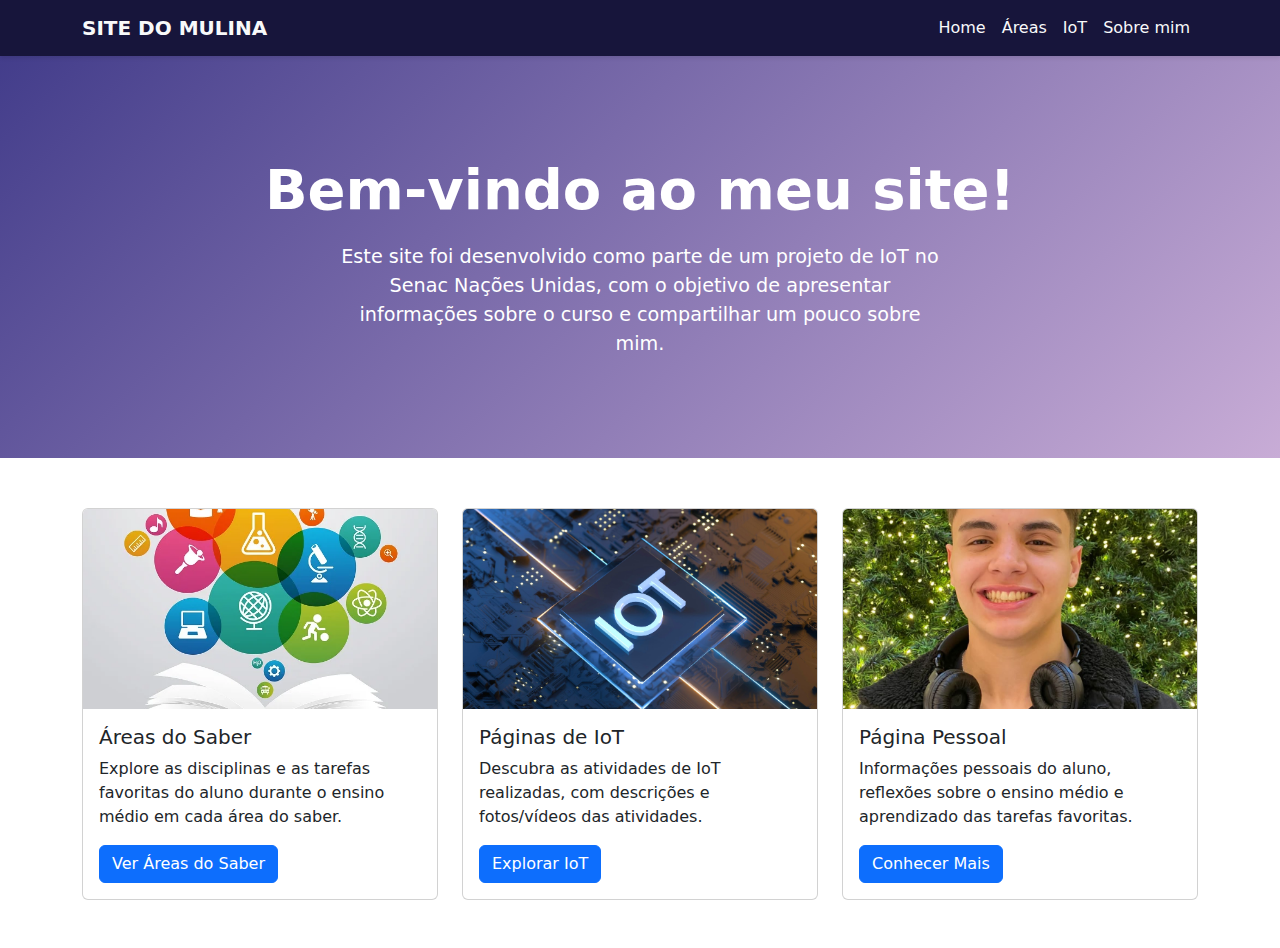
<file: index.html>
<!DOCTYPE html>
<html lang="en">
  <head>
    <meta charset="UTF-8" />
    <meta name="viewport" content="width=device-width, initial-scale=1.0" />
    <title>Beautiful Landing Page</title>
    <link rel="stylesheet" href="styles/index.css" />
    <!-- Bootstrap CSS -->
    <link
      href="https://cdn.jsdelivr.net/npm/bootstrap@5.3.0/dist/css/bootstrap.min.css"
      rel="stylesheet"
    />
  </head>
  <body>
    <!-- Navbar -->
    <nav class="navbar navbar-expand-lg navbar-light">
      <div class="container">
        <a class="navbar-brand fw-semibold text-light" href="#"
          >SITE DO MULINA</a
        >
        <button
          class="navbar-toggler"
          type="button"
          data-bs-toggle="collapse"
          data-bs-target="#navbarNav"
          aria-controls="navbarNav"
          aria-expanded="false"
          aria-label="Toggle navigation"
        >
          <span class="navbar-toggler-icon navbar-dark">
            <i class="fas fa-bars" style="color: #fff; font-size: 28px"></i>
          </span>
        </button>
        <div class="collapse navbar-collapse" id="navbarNav">
          <ul class="navbar-nav ms-auto">
            <li class="nav-item">
              <a
                class="nav-link active text-light"
                aria-current="page"
                href="index.html"
                >Home</a
              >
            </li>
            <li class="nav-item">
              <a class="nav-link text-light" href="areas-do-saber.html"
                >Áreas</a
              >
            </li>
            <li class="nav-item">
              <a class="nav-link text-light" href="iot.html">IoT</a>
            </li>
            <li class="nav-item">
              <a class="nav-link text-light" href="pagina-pessoal.html">Sobre mim</a>
            </li>
          </ul>
        </div>
      </div>
    </nav>

    <!-- Hero Section -->
    <section class="hero text-center">
      <div class="container">
        <h1>Bem-vindo ao meu site!</h1>
        <p>
          Este site foi desenvolvido como parte de um projeto de IoT no Senac
          Nações Unidas, com o objetivo de apresentar informações sobre o curso
          e compartilhar um pouco sobre mim.
        </p>
      </div>
    </section>

    <!-- Navigation Cards -->
    <!-- Navigation Cards -->
    <section class="container mb-5">
      <div class="row g-4">
        <!-- Card Áreas do Saber -->
        <div class="col-md-4">
          <div class="card h-100">
            <img
              src="static/index/areas-do-conhecimento.webp"
              class="card-img-top"
              alt="Áreas do Saber"
            />
            <div class="card-body">
              <h5 class="card-title">Áreas do Saber</h5>
              <p class="card-text">
                Explore as disciplinas e as tarefas favoritas do aluno durante o
                ensino médio em cada área do saber.
              </p>
              <a href="areas-do-saber.html" class="btn btn-primary"
                >Ver Áreas do Saber</a
              >
            </div>
          </div>
        </div>
        <!-- Card Páginas de IoT -->
        <div class="col-md-4">
          <div class="card h-100">
            <img
              src="static/index/IOT.jpg"
              class="card-img-top"
              alt="Páginas de IoT"
            />
            <div class="card-body">
              <h5 class="card-title">Páginas de IoT</h5>
              <p class="card-text">
                Descubra as atividades de IoT realizadas, com descrições e
                fotos/vídeos das atividades.
              </p>
              <a href="iot.html" class="btn btn-primary">Explorar IoT</a>
            </div>
          </div>
        </div>
        <!-- Card Página Pessoal -->
        <div class="col-md-4">
          <div class="card h-100">
            <img
              src="static/index/fotosite.jpg"
              class="card-img-top"
              alt="Página Pessoal"
            />
            <div class="card-body">
              <h5 class="card-title">Página Pessoal</h5>
              <p class="card-text">
                Informações pessoais do aluno, reflexões sobre o ensino médio e
                aprendizado das tarefas favoritas.
              </p>
              <a href="pagina-pessoal.html" class="btn btn-primary"
                >Conhecer Mais</a
              >
            </div>
          </div>
        </div>
      </div>
    </section>

    <!-- Bootstrap JS -->
    <script src="https://cdn.jsdelivr.net/npm/bootstrap@5.3.0/dist/js/bootstrap.bundle.min.js"></script>
  </body>
</html>
</file>
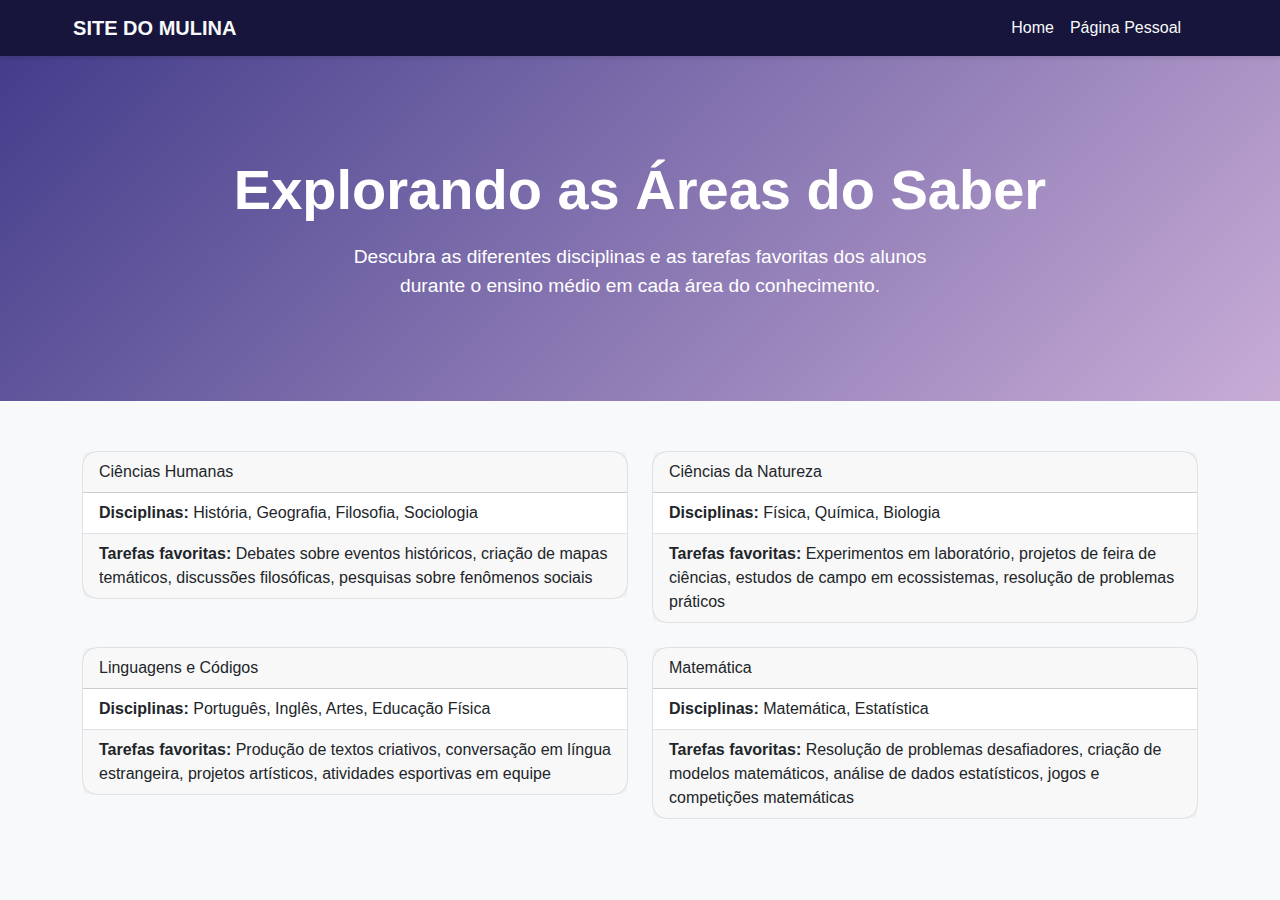
<file: areas-do-saber.html>
<!DOCTYPE html>
<html lang="pt-BR">
  <head>
    <meta charset="UTF-8" />
    <meta name="viewport" content="width=device-width, initial-scale=1.0" />
    <title>Áreas do Saber</title>
    <!-- Bootstrap CSS -->
    <link
      href="https://cdn.jsdelivr.net/npm/bootstrap@5.3.0/dist/css/bootstrap.min.css"
      rel="stylesheet"
    />
    <link rel="stylesheet" href="styles/index.css" />
  </head>
  <body>
    <!-- Navbar -->
    <!-- Navbar -->
    <nav class="navbar navbar-expand-lg navbar-light">
      <div class="container">
        <a class="navbar-brand fw-semibold text-light" href="#"
          >SITE DO MULINA</a
        >
        <button
          class="navbar-toggler"
          type="button"
          data-bs-toggle="collapse"
          data-bs-target="#navbarNav"
          aria-controls="navbarNav"
          aria-expanded="false"
          aria-label="Toggle navigation"
        >
          <span class="navbar-toggler-icon navbar-dark">
            <i class="fas fa-bars" style="color: #fff; font-size: 28px"></i>
          </span>
        </button>
        <div class="collapse navbar-collapse" id="navbarNav">
          <ul class="navbar-nav ms-auto">
            <li class="nav-item">
              <a class="nav-link active text-light" aria-current="page" href="index.html"
                >Home</a
              >
            </li>
            <li class="nav-item">
              <a class="nav-link text-light" href="pagina-pessoal.html"
                >Página Pessoal</a
              >
            </li>
          </ul>
        </div>
      </div>
    </nav>

    <!-- Hero Section -->
    <section class="hero text-center">
      <div class="container">
        <h1>Explorando as Áreas do Saber</h1>
        <p>
          Descubra as diferentes disciplinas e as tarefas favoritas dos alunos
          durante o ensino médio em cada área do conhecimento.
        </p>
      </div>
    </section>

    <!-- Areas of Knowledge Cards -->
    <section class="container">
      <div class="row g-4">
        <div class="col-md-6" id="ciencias-humanas">
          <div class="card border">
            <div class="card-header">Ciências Humanas</div>
            <ul class="list-group list-group-flush">
              <li class="list-group-item">
                <strong>Disciplinas:</strong> História, Geografia, Filosofia,
                Sociologia
              </li>
            </ul>
            <div class="card-footer">
              <strong>Tarefas favoritas:</strong> Debates sobre eventos
              históricos, criação de mapas temáticos, discussões filosóficas,
              pesquisas sobre fenômenos sociais
            </div>
          </div>
        </div>
        <div class="col-md-6" id="ciencias-natureza">
          <div class="card border">
            <div class="card-header">Ciências da Natureza</div>
            <ul class="list-group list-group-flush">
              <li class="list-group-item">
                <strong>Disciplinas:</strong> Física, Química, Biologia
              </li>
            </ul>
            <div class="card-footer">
              <strong>Tarefas favoritas:</strong> Experimentos em laboratório,
              projetos de feira de ciências, estudos de campo em ecossistemas,
              resolução de problemas práticos
            </div>
          </div>
        </div>
        <div class="col-md-6" id="linguagens-codigos">
          <div class="card border">
            <div class="card-header">Linguagens e Códigos</div>
            <ul class="list-group list-group-flush">
              <li class="list-group-item">
                <strong>Disciplinas:</strong> Português, Inglês, Artes, Educação
                Física
              </li>
            </ul>
            <div class="card-footer">
              <strong>Tarefas favoritas:</strong> Produção de textos criativos,
              conversação em língua estrangeira, projetos artísticos, atividades
              esportivas em equipe
            </div>
          </div>
        </div>
        <div class="col-md-6" id="matematica">
          <div class="card border">
            <div class="card-header">Matemática</div>
            <ul class="list-group list-group-flush">
              <li class="list-group-item">
                <strong>Disciplinas:</strong> Matemática, Estatística
              </li>
            </ul>
            <div class="card-footer">
              <strong>Tarefas favoritas:</strong> Resolução de problemas
              desafiadores, criação de modelos matemáticos, análise de dados
              estatísticos, jogos e competições matemáticas
            </div>
          </div>
        </div>
      </div>
    </section>

    <!-- Bootstrap JS -->
    <script src="https://cdn.jsdelivr.net/npm/bootstrap@5.3.0/dist/js/bootstrap.bundle.min.js"></script>
  </body>
</html>
</file>
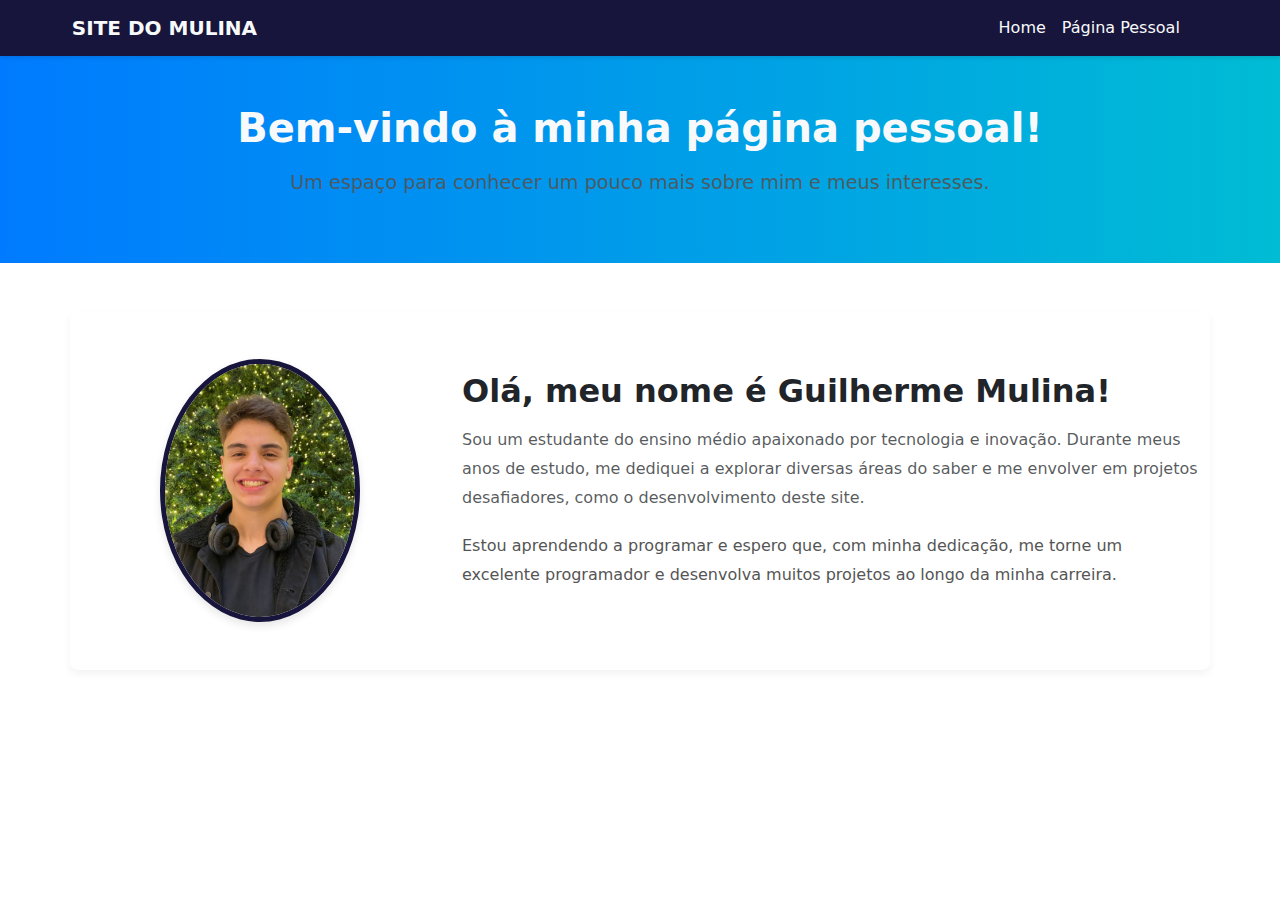
<file: pagina-pessoal.html>
<!DOCTYPE html>
<html lang="en">
  <head>
    <meta charset="UTF-8" />
    <meta name="viewport" content="width=device-width, initial-scale=1.0" />
    <title>Página Pessoal - Guilherme Mulina</title>
    <link rel="stylesheet" href="styles/pagina-pessoal.css" />
    <!-- Bootstrap CSS -->
    <link href="https://cdn.jsdelivr.net/npm/bootstrap@5.3.3/dist/css/bootstrap.min.css" rel="stylesheet" integrity="sha384-QWTKZyjpPEjISv5WaRU9OFeRpok6YctnYmDr5pNlyT2bRjXh0JMhjY6hW+ALEwIH" crossorigin="anonymous">
  </head>
  <body>
    <!-- Navbar -->
    <nav class="navbar navbar-expand-lg navbar-light">
      <div class="container">
        <a class="navbar-brand fw-semibold text-light" href="#"
          >SITE DO MULINA</a
        >
        <button
          class="navbar-toggler"
          type="button"
          data-bs-toggle="collapse"
          data-bs-target="#navbarNav"
          aria-controls="navbarNav"
          aria-expanded="false"
          aria-label="Toggle navigation"
        >
          <span class="navbar-toggler-icon navbar-dark">
            <i class="fas fa-bars" style="color: #fff; font-size: 28px"></i>
          </span>
        </button>
        <div class="collapse navbar-collapse" id="navbarNav">
          <ul class="navbar-nav ms-auto">
            <li class="nav-item">
              <a class="nav-link active text-light" aria-current="page" href="index.html"
                >Home</a
              >
            </li>
            <li class="nav-item">
              <a class="nav-link text-light" href="pagina-pessoal.html"
                >Página Pessoal</a
              >
            </li>
          </ul>
        </div>
      </div>
    </nav>

    <!-- Página Pessoal Section -->
    <section class="hero-section text-center text-light py-5">
      <div class="container">
        <h1>Bem-vindo à minha página pessoal!</h1>
        <p class="lead">Um espaço para conhecer um pouco mais sobre mim e meus interesses.</p>
      </div>
    </section>

    <section class="about-section container my-5">
      <div class="row align-items-center">
        <div class="col-md-4 text-center">
          <img
            src="static/index/fotosite.jpg"
            alt="Foto de Guilherme Mulina"
            class="profile-picture img-fluid rounded-circle"
          />
        </div>
        <div class="col-md-8">
          <h2 class="fw-bold">Olá, meu nome é Guilherme Mulina!</h2>
          <p class="text-muted">
            Sou um estudante do ensino médio apaixonado por tecnologia e inovação. Durante meus anos de estudo, me dediquei a explorar diversas áreas do saber e me envolver em projetos desafiadores, como o desenvolvimento deste site.
          </p>
          <p>
            Estou aprendendo a programar e espero que, com minha dedicação, me torne um excelente programador e desenvolva muitos projetos ao longo da minha carreira.
          </p>
        </div>
      </div>
    </section>

    <!-- Bootstrap JS -->
    <script src="https://cdn.jsdelivr.net/npm/bootstrap@5.3.3/dist/js/bootstrap.bundle.min.js" integrity="sha384-YvpcrYf0tY3lHB60NNkmXc5s9fDVZLESaAA55NDzOxhy9GkcIdslK1eN7N6jIeHz" crossorigin="anonymous"></script>
  </body>
</html>
</file>
<file: styles/index.css>
body {
  font-family: "Arial", sans-serif;
  background-color: #f8f9fa;
}
.navbar {
  background-color: #17153b;
  box-shadow: 0 2px 4px rgba(0, 0, 0, 0.1);
}
.hero {
  background: linear-gradient(135deg, #433d8b 0%, #c8acd6 100%);
  color: white;
  padding: 100px 0;
  margin-bottom: 50px;
}
.hero h1 {
  font-size: 3.5rem;
  font-weight: bold;
  margin-bottom: 20px;
}
.hero p {
  font-size: 1.2rem;
  max-width: 600px;
  margin: 0 auto;
}
.card {
  border: none;
  border-radius: 15px;
  transition: transform 0.3s ease, box-shadow 0.3s ease;
}
.card:hover {
  transform: translateY(-5px);
  box-shadow: 0 10px 20px rgba(0, 0, 0, 0.1);
}
.card-img-top {
  border-top-left-radius: 15px;
  border-top-right-radius: 15px;
  height: 200px;
  object-fit: cover;
}
</file>
<file: styles/pagina-pessoal.css>
/* Estilo Geral */
body {
    font-family: 'Arial', sans-serif;
    margin: 0;
    padding: 0;
    background-color: #17153b; /* Fundo claro e elegante */
    color: #333; /* Texto escuro */
  }
  
  a {
    text-decoration: none;
  }
  
  h1, h2 {
    color: #2c3e50; /* Título azul escuro */
  }
  
  p {
    font-size: 1.1rem;
    line-height: 1.6;
    color: #555;
  }
  
  /* Navbar */
  .navbar {
    background-color: #17153b; /* Azul brilhante */
    box-shadow: 0 2px 4px rgba(0, 0, 0, 0.1);
  }
  
  .navbar-brand {
    font-weight: bold;
    font-size: 1.25rem;
    color: #fff !important;
  }
  
  .navbar-nav .nav-link {
    color: #f8f9fa !important;
    transition: color 0.3s;
  }
  
  .navbar-nav .nav-link:hover {
    color: #d4d4d4 !important;
  }
  
  /* Hero Section */
  .hero-section {
    background: linear-gradient(to right, #007bff, #00bcd4);
    color: #fff;
    padding: 5rem 1rem;
    text-align: center;
  }
  
  .hero-section h1 {
    font-size: 2.5rem;
    font-weight: bold;
    margin-bottom: 1rem;
  }
  
  .hero-section p {
    font-size: 1.2rem;
    opacity: 0.9;
  }
  
  /* About Section */
  .about-section {
    background-color: #fff;
    padding: 3rem 1rem;
    border-radius: 8px;
    box-shadow: 0 4px 8px rgba(0, 0, 0, 0.05);
  }
  
  .profile-picture {
    width: 200px;
    height: 200px;
    border-radius: 50%;
    border: 5px solid #17153b;
    box-shadow: 0 4px 8px rgba(0, 0, 0, 0.1);
  }
  
  .about-section h2 {
    font-size: 2rem;
    margin-bottom: 1rem;
  }
  
  .about-section p {
    margin-bottom: 1.2rem;
    font-size: 1rem;
    line-height: 1.8;
  }
  
  /* Responsividade */
  @media (max-width: 768px) {
    .hero-section {
      padding: 3rem 1rem;
    }
  
    .hero-section h1 {
      font-size: 2rem;
    }
  
    .profile-picture {
      width: 150px;
      height: 150px;
    }
  
    .about-section h2 {
      font-size: 1.8rem;
    }
  
    .about-section p {
      font-size: 0.95rem;
    }
  }
</file>
